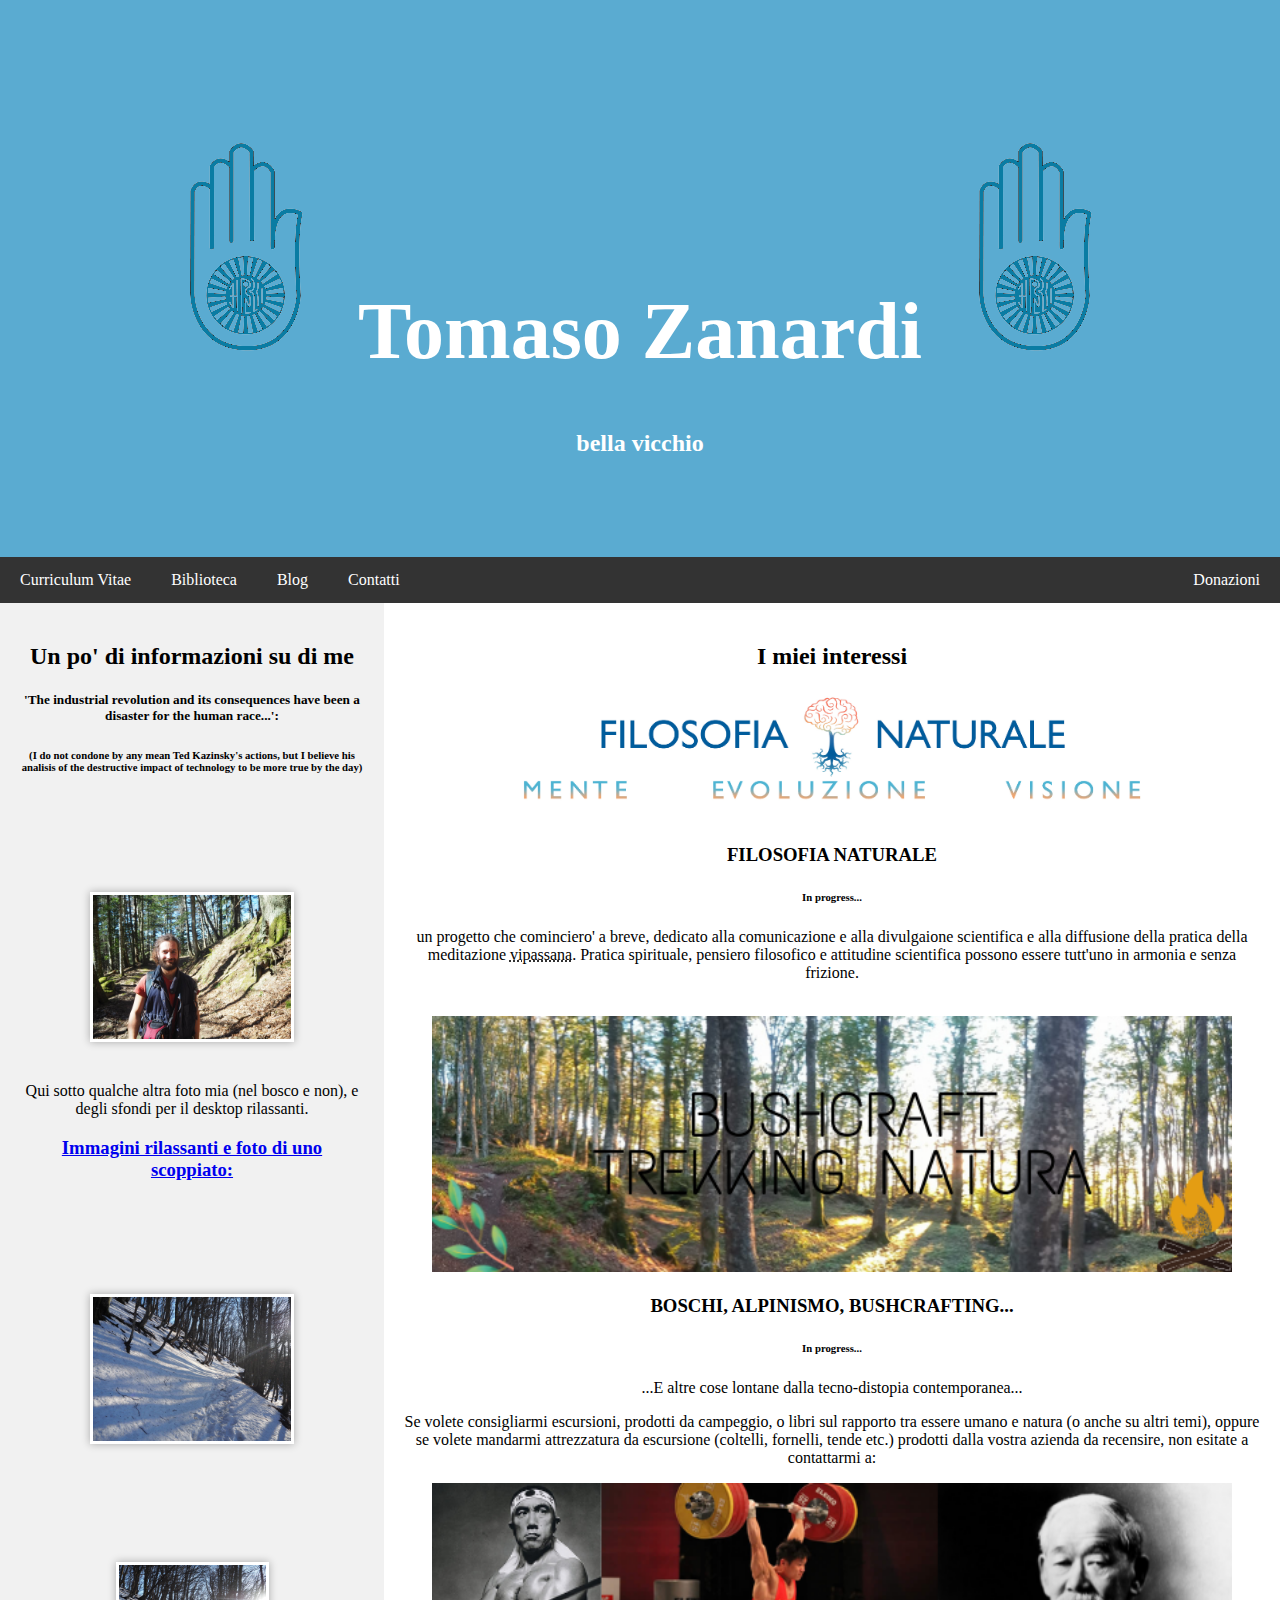
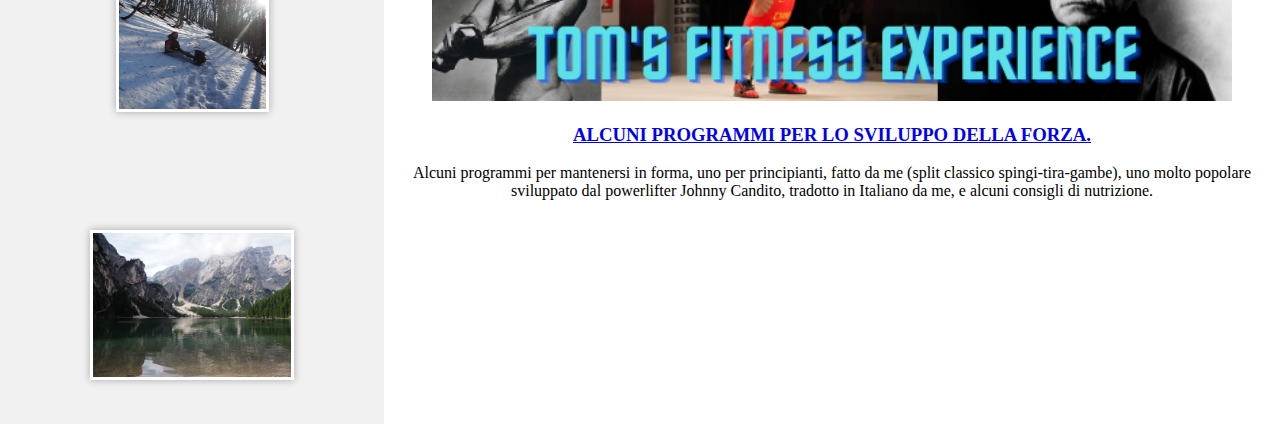
<file: tomcom/index.html>
<!DOCTYPE html>
<html lang="en">
<head>
 <link rel='stylesheet' type='text/css' href='CSS/index_style.CSS'>
<title>Tomaso Zanardi</title>
<link rel="icon" type="image/x-icon" href="favic.png">
<meta charset="UTF-8">
<meta name="viewport" content="width=device-width, initial-scale=1">
</head>
<body>

<div class="header">
  <h1><img src="immagini/Ahimsa.png" alt="Ahimsa"/>Tomaso Zanardi<img src="immagini/Ahimsa.png" alt="Ahimsa"/></h1>
  <h2>bella vicchio</h2>
</div>
<div class="navbar">
  <a href="CV/CV.html">Curriculum Vitae</a>
  <a href="Biblioteca/login.html">Biblioteca</a>
  <a href="Blog/Blog.html">Blog</a>
  <a href="contatti/FORMA.php">Contatti</a>
  <a href="Donazioni/Donazioni.html" class="right">Donazioni</a>
</div>

<div class="row">
  <div class="side">
    <h2>Un po' di informazioni su di me</h2>
    <h5>'The industrial revolution and its consequences have been a disaster for the human race...':</h5>
    <h6>(I do not condone by any mean Ted Kazinsky's actions, but I believe his analisis of the destructive impact of technology to be more true by the day)</h6>
    <a class="lightbox" href="#d">
    <img src="immagini/OI000043.JPG" width="204" height="153" alt="io nel bosco"/>
    </a>
    <div class="lightbox-target" id="d">
     <img src="immagini/OI000043.JPG"/>
     <a class="lightbox-close" href=""></a>
    </div>
    <p>Qui sotto qualche altra foto mia (nel bosco e non), e degli sfondi per il desktop rilassanti.</p>
    <h3><a href="galleria_personale/galleria.html">Immagini rilassanti e foto di uno scoppiato:</a></h3>
    <p></p>
      <a class="lightbox" href="#a">
       <img src="immagini/OI000044.JPG" width="204" height="153" alt="foresta della lama, primi di aprile 2019" />
      </a>
      <div class="lightbox-target" id="a">
       <img src="immagini/OI000044.JPG"/>
       <a class="lightbox-close" href=""></a>
      </div>
      <a class="lightbox" href="#c">
       <img src="immagini/OI000051.JPG" width="153" height="204" alt="io nella lama" />
      </a>
       <div class="lightbox-target" id="c">
       <img src="immagini/OI000051.JPG"/>
       <a class="lightbox-close" href=""></a>
      </div>
      <a class="lightbox" href="#e">
       <img src="immagini/OI000056.JPG" width="204" height="153" alt="lago di Brayes, agosto 2020" />
      </a>
       <div class="lightbox-target" id="e">
       <img src="immagini/OI000056.JPG"/>
       <a class="lightbox-close" href=""></a>
      </div>
  </div>
  <div class="main">
    <h2>I miei interessi</h2>
    <a class="responsive">
    <img src="immagini/LOGO_banner_ita_orig.jpg" width="800" height="130" class="responsive" alt="logo filosofia naturale" />
    </a>
    <h3>FILOSOFIA NATURALE</h3>
    <h6>In progress...</h6>
    <p>un progetto che cominciero' a breve, dedicato alla comunicazione e alla divulgaione scientifica e alla diffusione della pratica della meditazione <abbr title="dal Pali 'Vipassana' ('Visione profonda'/'vedere le cose realmente')">vipassana</abbr>. Pratica spirituale, pensiero filosofico e attitudine scientifica possono essere tutt'uno in armonia e senza frizione.</p>
    <br>
    <a class="responsive">
    <img src="immagini/BANNER_BUSHCRAFT.png" width="800" height="130" class="responsive" alt="logo BUSHCRAFT" />
    </a>
    <h3>BOSCHI, ALPINISMO, BUSHCRAFTING...</H3>
      <h6>In progress...</h6>
    <p>...E altre cose lontane dalla tecno-distopia contemporanea...</p>
    <p>Se volete consigliarmi escursioni, prodotti da campeggio, o libri sul rapporto tra essere umano e natura (o anche su altri temi), oppure se volete mandarmi attrezzatura da escursione (coltelli, fornelli, tende etc.) prodotti dalla vostra azienda da recensire, non esitate a contattarmi a:</p>
    <a class="responsive">
    <img src="immagini/BANNER_TOM_FITNESS.png" width="800" height="130" class="responsive" alt="logo fitness" />
    </a>
    <h3><a href="tomstrong/strongindex.html">ALCUNI PROGRAMMI PER LO SVILUPPO DELLA FORZA.</a></H3>
    <p>Alcuni programmi per mantenersi in forma, uno per principianti, fatto da me (split classico spingi-tira-gambe), uno molto popolare sviluppato dal powerlifter Johnny Candito, tradotto in Italiano da me, e alcuni consigli di nutrizione.</p>

 </div>
</div>

</body>
</html>
</file>
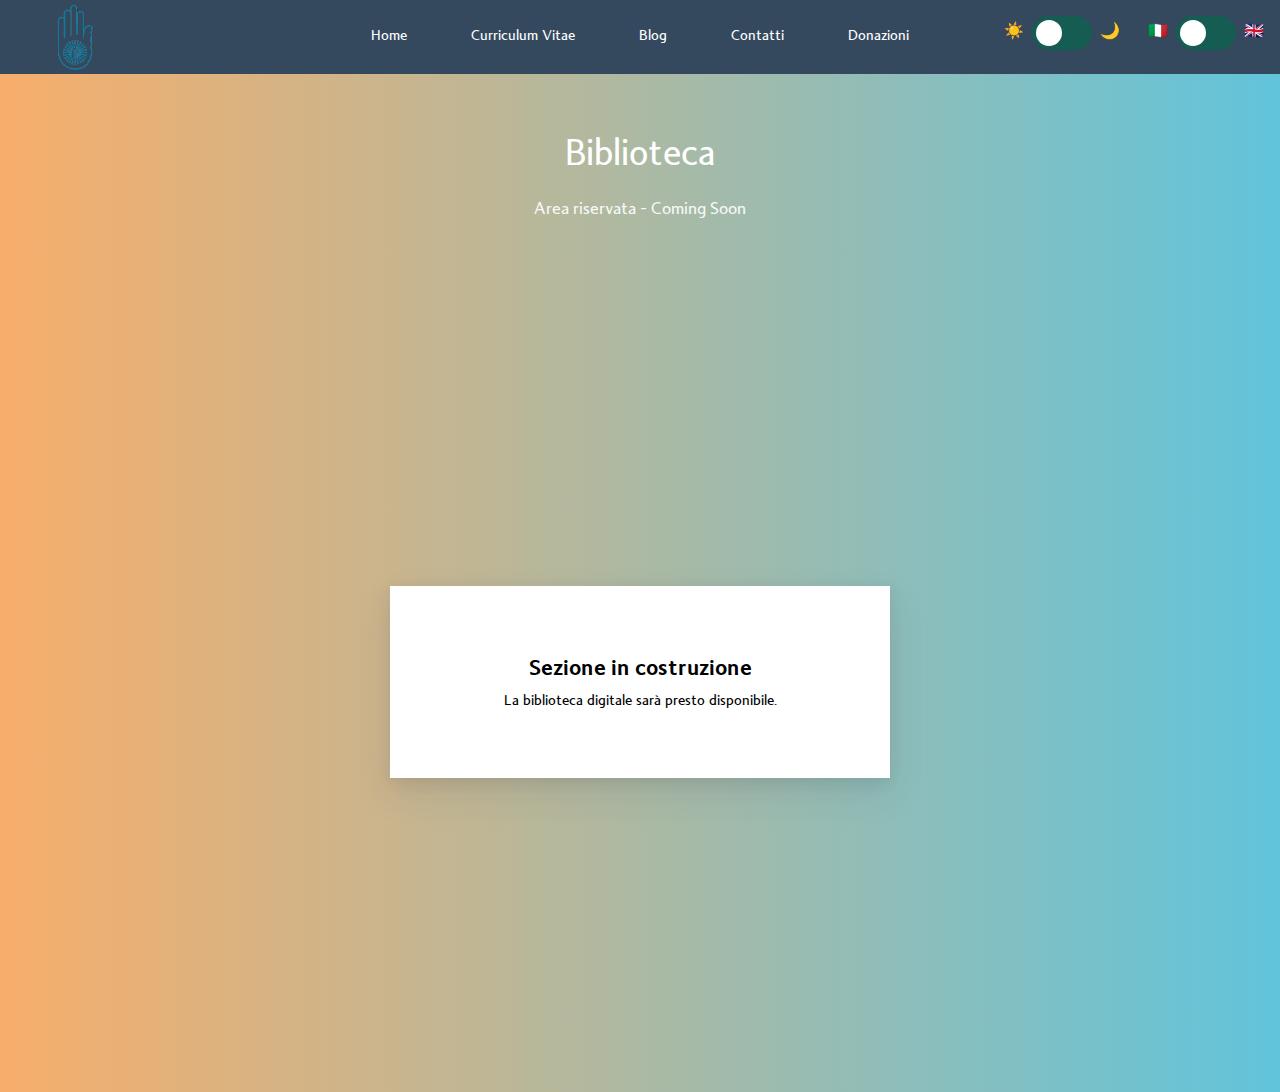
<file: tomcom/Biblioteca/login.html>
<!DOCTYPE html>
<html lang="en">
<head>
    <meta charset="UTF-8">
    <meta name="viewport" content="width=device-width, initial-scale=1.0">
    <title>Biblioteca</title>
    <link rel="icon" type="image/x-icon" href="../favic.png">
    <link rel="stylesheet" href="../CSS/global.css">
    <link rel="stylesheet" href="../CSS/2.css">
    <style>
        body {
            display: block !important;
            height: auto !important;
            min-height: 100vh;
            margin: 0 !important;
            padding: 0 !important;
        }
        .form-wrapper {
            display: flex;
            justify-content: center;
            align-items: center;
            min-height: calc(100vh - 80px);
            background: linear-gradient(to right, #f7ae6b, #61c4db);
            padding: 2rem 0;
        }
        .biblioteca-header {
            background: linear-gradient(to right, #f7ae6b, #61c4db);
            color: white;
            padding: 3rem 2rem;
            text-align: center;
            box-shadow: 0 2px 4px rgba(0,0,0,0.1);
        }
        .biblioteca-header h1 {
            margin: 0 0 0.5rem 0;
            font-size: 2.5rem;
            font-weight: 300;
        }
        .biblioteca-header p {
            margin: 0;
            font-size: 1.2rem;
            opacity: 0.9;
        }
    </style>
</head>
<body>
    <div class="night-mode-toggle">
        <span>☀️</span>
        <label class="switch">
            <input type="checkbox" id="nightModeToggle">
            <span class="slider round"></span>
        </label>
        <span>🌙</span>
    </div>

    <div class="lang-switch">
        <span>🇮🇹</span>
        <label class="switch">
            <input type="checkbox" onchange="window.location.href = this.checked ? '../en/Biblioteca/login.html' : '../Biblioteca/login.html'">
            <span class="slider round"></span>
        </label>
        <span>🇬🇧</span>
    </div>

    <nav class="navbar">
        <div class="navbar-container">
            <img src="../immagini/Ahimsa.png" alt="Navbar Logo" class="navbar-logo">
            <div class="navbar-links">
                <a href="../index.php">Home</a>
                <a href="../CV/about_page.php">Curriculum Vitae</a>
                <a href="../Blog/blog2.php">Blog</a>
                <a href="../contatti/FORMA.php">Contatti</a>
                <a href="../Donazioni/Donazioni.php">Donazioni</a>
            </div>
        </div>
    </nav>

    <header class="biblioteca-header">
        <h1>Biblioteca</h1>
        <p>Area riservata - Coming Soon</p>
    </header>
    
    <div class="form-wrapper">
        <div class="container">
            <div style="text-align: center; padding: 2rem;">
                <h2>Sezione in costruzione</h2>
                <p>La biblioteca digitale sarà presto disponibile.</p>
            </div>
        </div>
    </div>

    <script src="validation.js"></script>
    <script src="../night-mode.js"></script>
</body>
</html>
</file>
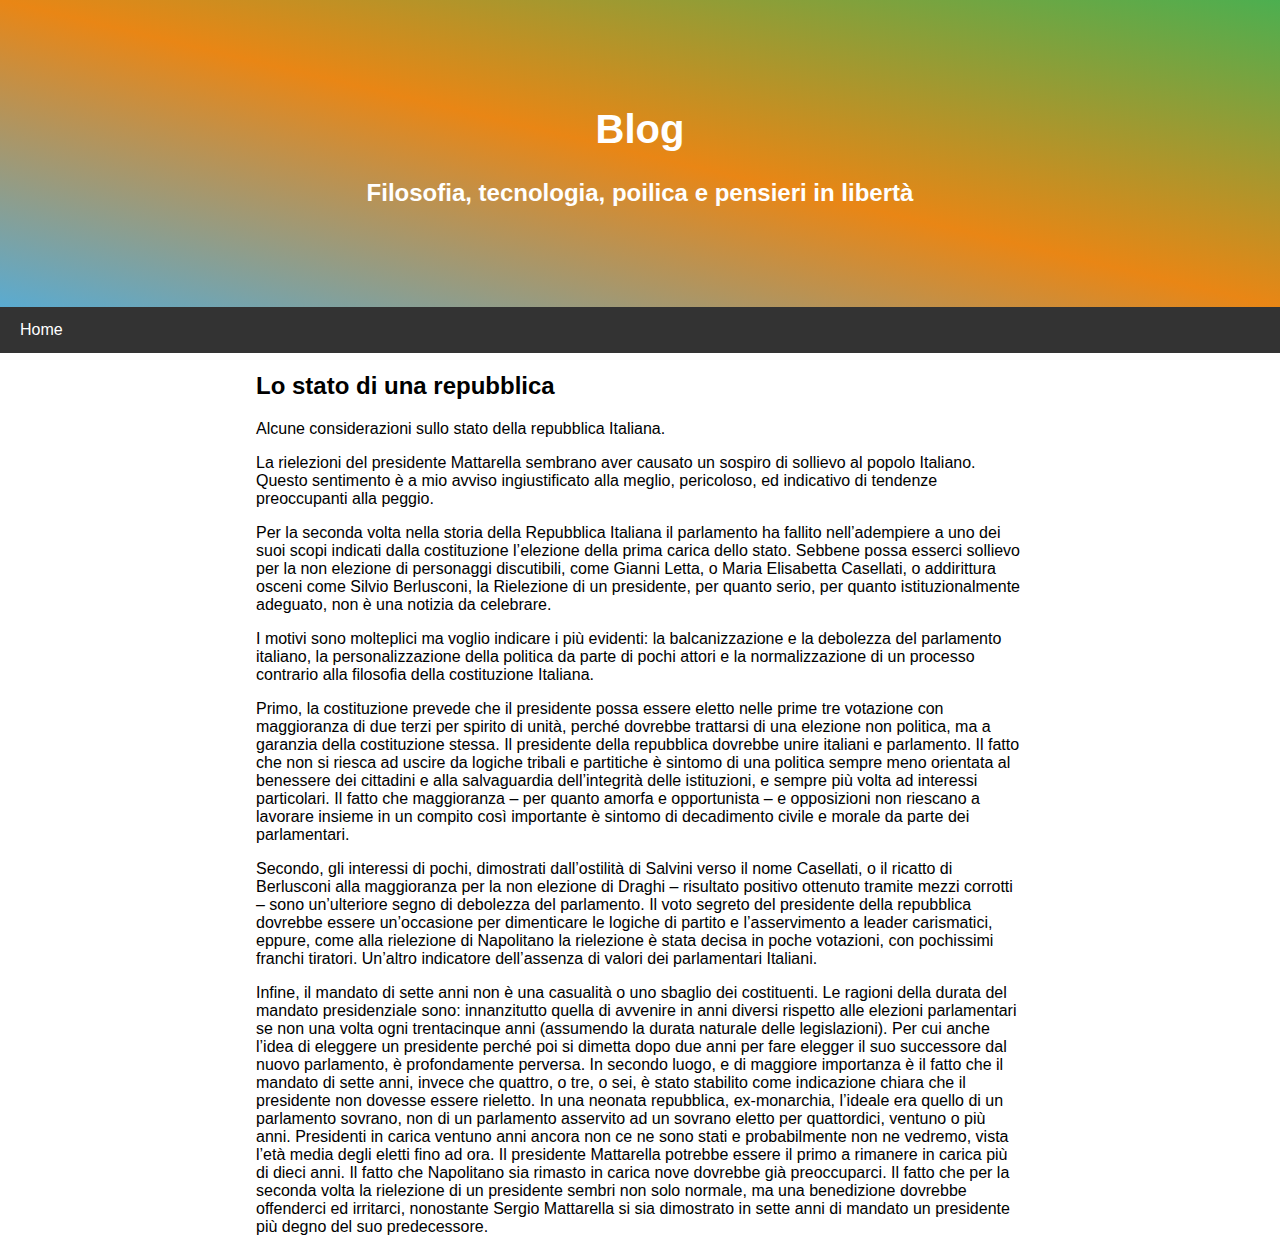
<file: tomcom/Blog/Blog.html>
<!DOCTYPE html>
 <html>
     <head>
        <title>Blog</title>
        <link rel="icon" type="image/x-icon" href="../immagini/favic.png">
        <link rel='stylesheet' type='text/css' href='../CSS/blog_style.css'>
        <meta charset="utf-8"/>
        <meta name="viewport" content="width=device-width, initial-scale=1">
	 </head>

     <body>
        <div class="header">
            <h1>Blog</h1>
            <h2>Filosofia, tecnologia, poilica e pensieri in libertà</h2>
        </div>
    <div class="navbar">
      <a href="../index.html">Home</a>
    </div>
        <div class="main">
        <h2>Lo stato di una repubblica </h2>
            <p>Alcune considerazioni sullo stato della repubblica Italiana.</p>
	<p>La rielezioni del presidente Mattarella sembrano aver causato un sospiro di sollievo al popolo Italiano. Questo sentimento è a mio avviso ingiustificato alla meglio, pericoloso, ed indicativo di tendenze preoccupanti alla peggio.
	<p>Per la seconda volta nella storia della Repubblica Italiana il parlamento ha fallito nell’adempiere a uno dei suoi scopi indicati dalla costituzione l’elezione della prima carica dello stato. Sebbene possa esserci sollievo per la non elezione di personaggi discutibili, come Gianni Letta, o Maria Elisabetta Casellati, o addirittura osceni come Silvio Berlusconi, la Rielezione di un presidente, per quanto serio, per quanto istituzionalmente adeguato, non è una notizia da celebrare.
	<p>I motivi sono molteplici ma voglio indicare i più evidenti: la balcanizzazione e la debolezza del parlamento italiano, la personalizzazione della politica da parte di pochi attori e la normalizzazione di un processo contrario alla filosofia della costituzione Italiana.</p>
	<p>Primo, la costituzione prevede che il presidente possa essere eletto nelle prime tre votazione con maggioranza di due terzi per spirito di unità, perché dovrebbe trattarsi di una elezione non politica, ma a garanzia della costituzione stessa. Il presidente della repubblica dovrebbe unire italiani e parlamento. Il fatto che non si riesca ad uscire da logiche tribali e partitiche è sintomo di una politica sempre meno orientata al benessere dei cittadini e alla salvaguardia dell’integrità delle istituzioni, e sempre più volta ad interessi particolari. Il fatto che maggioranza – per quanto amorfa e opportunista – e opposizioni non riescano a lavorare insieme in un compito così importante è sintomo di decadimento civile e morale da parte dei parlamentari.</p>
	<p>Secondo, gli interessi di pochi, dimostrati dall’ostilità di Salvini verso il nome Casellati, o il ricatto di Berlusconi alla maggioranza per la non elezione di Draghi – risultato positivo ottenuto tramite mezzi corrotti – sono un’ulteriore segno di debolezza del parlamento. Il voto segreto del presidente della repubblica dovrebbe essere un’occasione per dimenticare le logiche di partito e l’asservimento a leader carismatici, eppure, come alla rielezione di Napolitano la rielezione è stata decisa in poche votazioni, con pochissimi franchi tiratori. Un’altro indicatore dell’assenza di valori dei parlamentari Italiani.</p>
	<p>Infine, il mandato di sette anni non è una casualità o uno sbaglio dei costituenti. Le ragioni della durata del mandato presidenziale sono: innanzitutto quella di avvenire in anni diversi rispetto alle elezioni parlamentari se non una volta ogni trentacinque anni (assumendo la durata naturale delle legislazioni). Per cui anche l’idea di eleggere un presidente perché poi si dimetta dopo due anni per fare elegger il suo successore dal nuovo parlamento, è profondamente perversa. In secondo luogo, e di maggiore importanza è il fatto che il mandato di sette anni, invece che quattro, o tre, o sei, è stato stabilito come indicazione chiara che il presidente non dovesse essere rieletto. In una neonata repubblica, ex-monarchia, l’ideale era quello di un parlamento sovrano, non di un parlamento asservito ad un sovrano eletto per quattordici, ventuno o più anni. Presidenti in carica ventuno anni ancora non ce ne sono stati e probabilmente non ne vedremo, vista l’età media degli eletti fino ad ora. Il presidente Mattarella potrebbe essere il primo a rimanere in carica più di dieci anni. Il fatto che Napolitano sia rimasto in carica nove dovrebbe già preoccuparci. Il fatto che per la seconda volta la rielezione di un presidente sembri non solo normale, ma una benedizione dovrebbe offenderci ed irritarci, nonostante Sergio Mattarella si sia dimostrato in sette anni di mandato un presidente più degno del suo predecessore.</p>
</file>
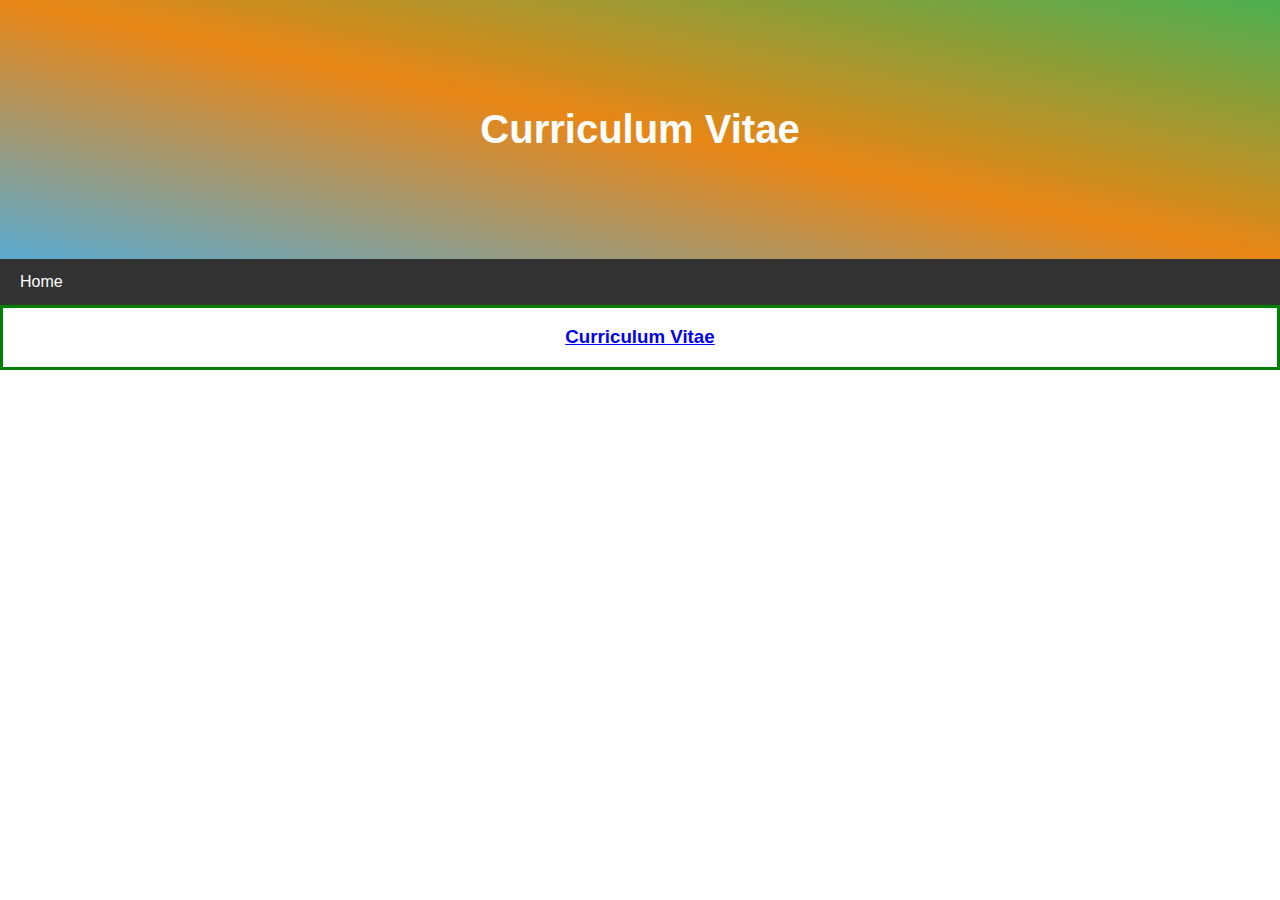
<file: tomcom/CV/CV.html>
<!DOCTYPE html>
 <html>
 <style>
.center {
  text-align: center;
  border: 3px solid green;
}
</style>
     <head>
        <title>Curriculum</title>
        <link rel="icon" type="image/x-icon" href="../immagini/favic.png">
        <link rel="shortcut icon" href="favicon.ico" type="image/x-icon" />
        <link rel='stylesheet' type='text/css' href='../CSS/general_style.css'>
        <meta charset="utf-8"/>
        <meta name="viewport" content="width=device-width, initial-scale=1">
	 </head>

     <body>
        <div class="header">
            <h1>Curriculum Vitae</h1>
        </div>
        <div class="navbar">
          <a href="../index.html">Home</a>
        </div>
            <div class="center">
        <li><h3><a href="CV.pdf">Curriculum Vitae</a></h3>
        </div>
</file>
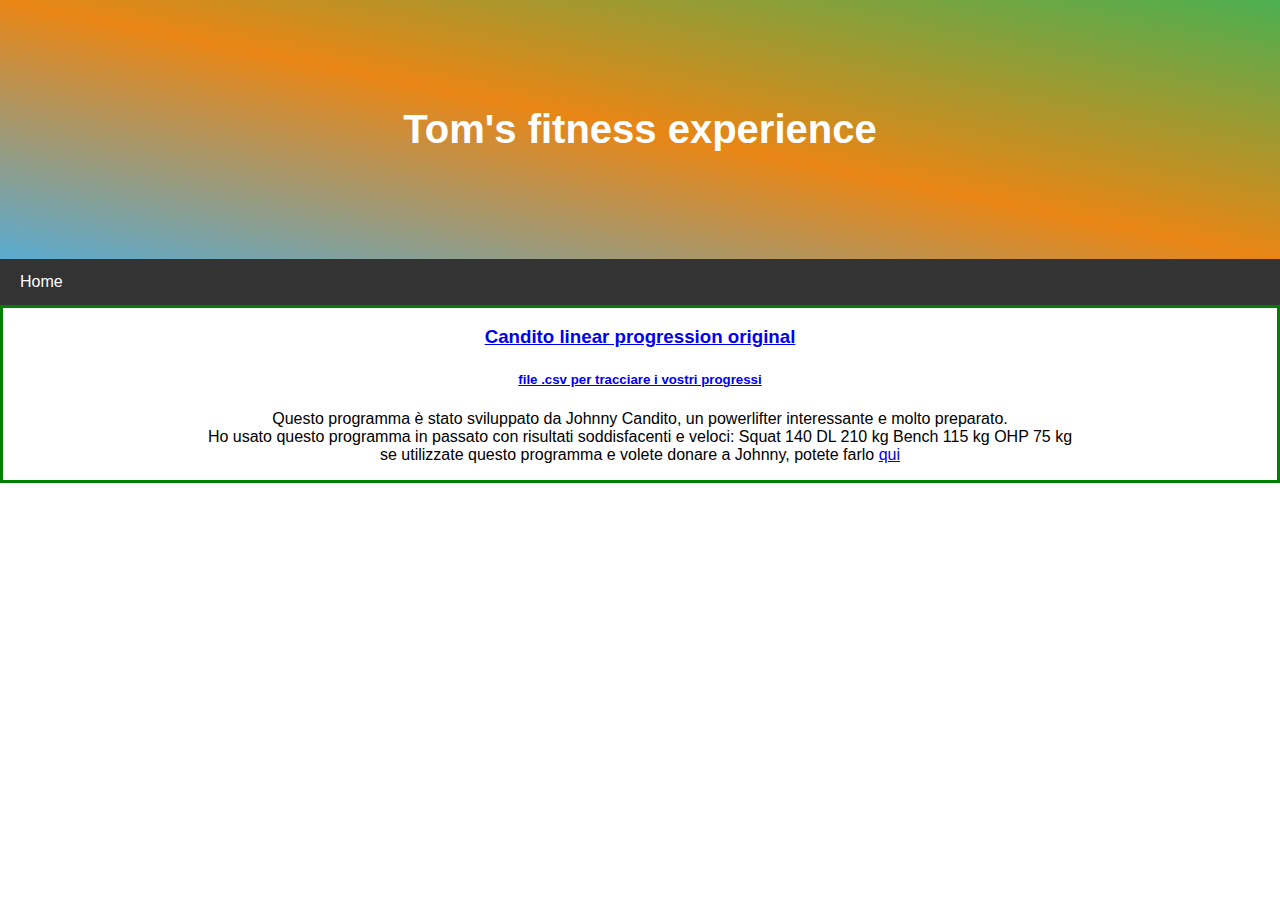
<file: tomcom/tomstrong/strongindex.html>
<!DOCTYPE html>

<style> 
.center {
  text-align: center;
  border: 3px solid green;
}
  
</style>

 <html>
     <head>
        <title>Tom's fitness experience</title>
        <link rel="icon" type="image/x-icon" href="../immagini/favic.png">
        <link rel='stylesheet' type='text/css' href='../CSS/general_style.css'>
        <meta charset="utf-8"/>
        <meta name="viewport" content="width=device-width, initial-scale=1">
	 </head>

     <body>
        <div class="header">
            <h1>Tom's fitness experience</h1>
        </div>
        <div class="navbar">
          <a href="../index.html">Home</a>
        </div>
        <div class="center">
        <li><h3><a href="programmi/Candito Linear Program.pdf">Candito linear progression original</a></h3>
          <li><h5><a href="programmi/Candito Linear Program.ods">file .csv per tracciare i vostri progressi</a></h5>
      <p> Questo programma è stato sviluppato da Johnny Candito, un powerlifter interessante e molto preparato. <br>Ho usato questo programma in passato con risultati soddisfacenti e veloci: Squat 140 DL 210 kg Bench 115 kg OHP 75 kg<br> se utilizzate questo programma e volete donare a Johnny, potete farlo <a href= "http://www.canditotraininghq.com/free-programs/">qui</a></p>
    </div>
</file>
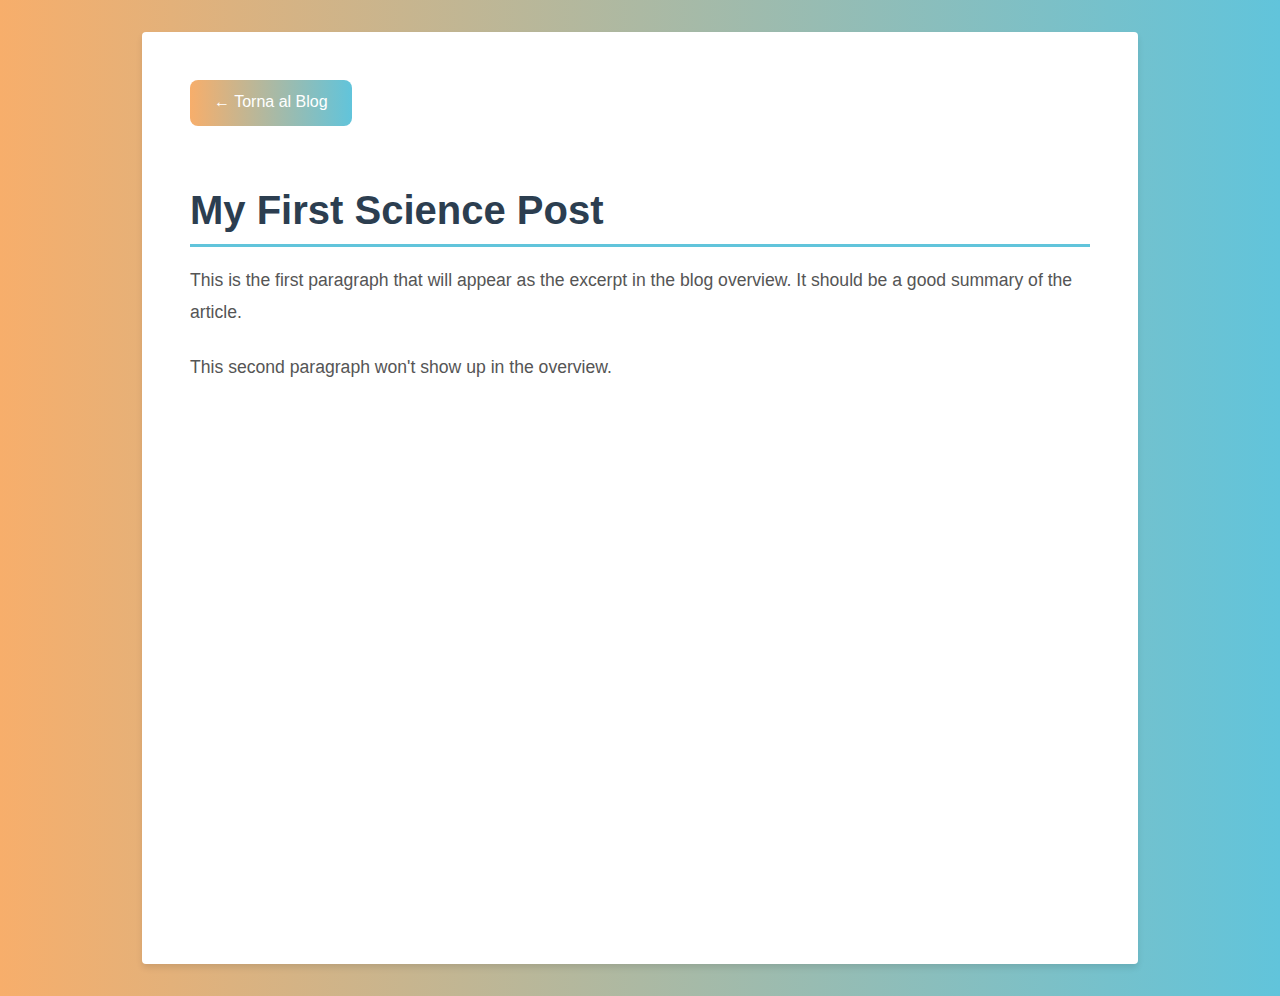
<file: tomcom/Blog/POSTS/sample-post - Copy (2).html>
<!DOCTYPE html>
<html>
<head>
    <title>My First Science Post</title>
    <link rel="stylesheet" href="../../CSS/blog-post.css">
</head>
<body>
    <div class="article-container">
        <a href="../blog2.php" class="back-button">← Torna al Blog</a>
        <h1>My First Science Post</h1>
        <p>This is the first paragraph that will appear as the excerpt in the blog overview. It should be a good summary of the article.</p>
        <p>This second paragraph won't show up in the overview.</p>
    </div>
</body>
</html>
</file>
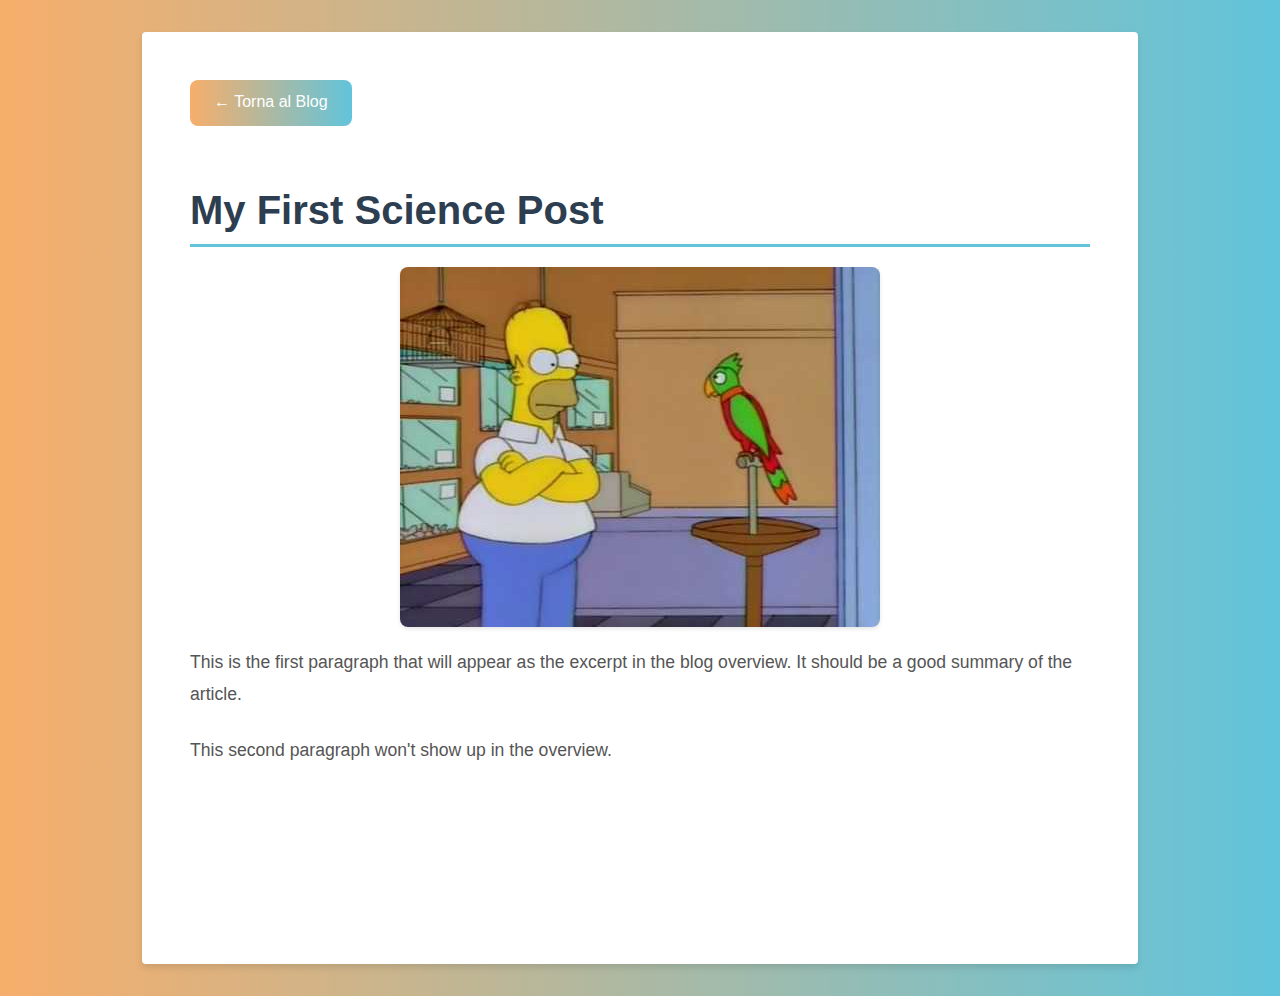
<file: tomcom/Blog/POSTS/sample-post - Copy (4).html>
<!DOCTYPE html>
<!-- PINNED -->
<html>
<head>
    <title>My First Science Post</title>
    <link rel="stylesheet" href="../../CSS/blog-post.css">
</head>
<body>
    <div class="article-container">
        <a href="../blog2.php" class="back-button">← Torna al Blog</a>
        <h1>My First Science Post</h1>
        <img src="assets/homer_parrot.jpg" alt="Homer Simpson Parrot" style="display: block; margin: 20px auto; max-width:100%; height:auto;">
        <p>This is the first paragraph that will appear as the excerpt in the blog overview. It should be a good summary of the article.</p>
        <p>This second paragraph won't show up in the overview.</p>
    </div>
</body>
</html>
</file>
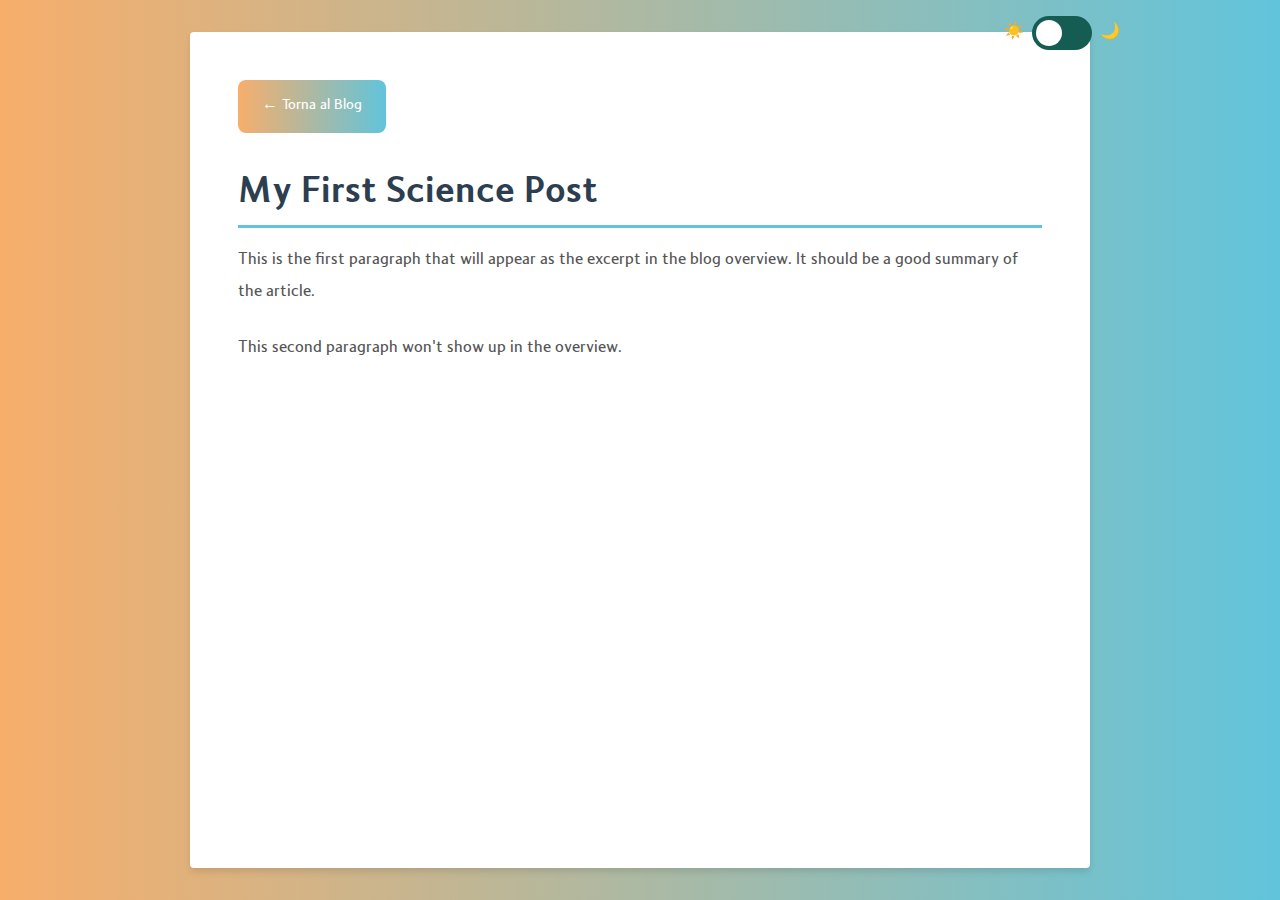
<file: tomcom/Blog/POSTS/sample-post.html>
<!DOCTYPE html>
<html>
<head>
    <title>My First Science Post</title>
    <link rel="stylesheet" href="../../CSS/global.css">
    <link rel="stylesheet" href="../../CSS/blog-post.css">
</head>
<body>
    <div class="night-mode-toggle">
        <span>☀️</span>
        <label class="switch">
            <input type="checkbox" id="nightModeToggle">
            <span class="slider round"></span>
        </label>
        <span>🌙</span>
    </div>

    <div class="article-container">
        <a href="../blog2.php" class="back-button">← Torna al Blog</a>
        <h1>My First Science Post</h1>
        <p>This is the first paragraph that will appear as the excerpt in the blog overview. It should be a good summary of the article.</p>
        <p>This second paragraph won't show up in the overview.</p>
    </div>
    <script src="../../night-mode.js"></script>
</body>
</html>
</file>
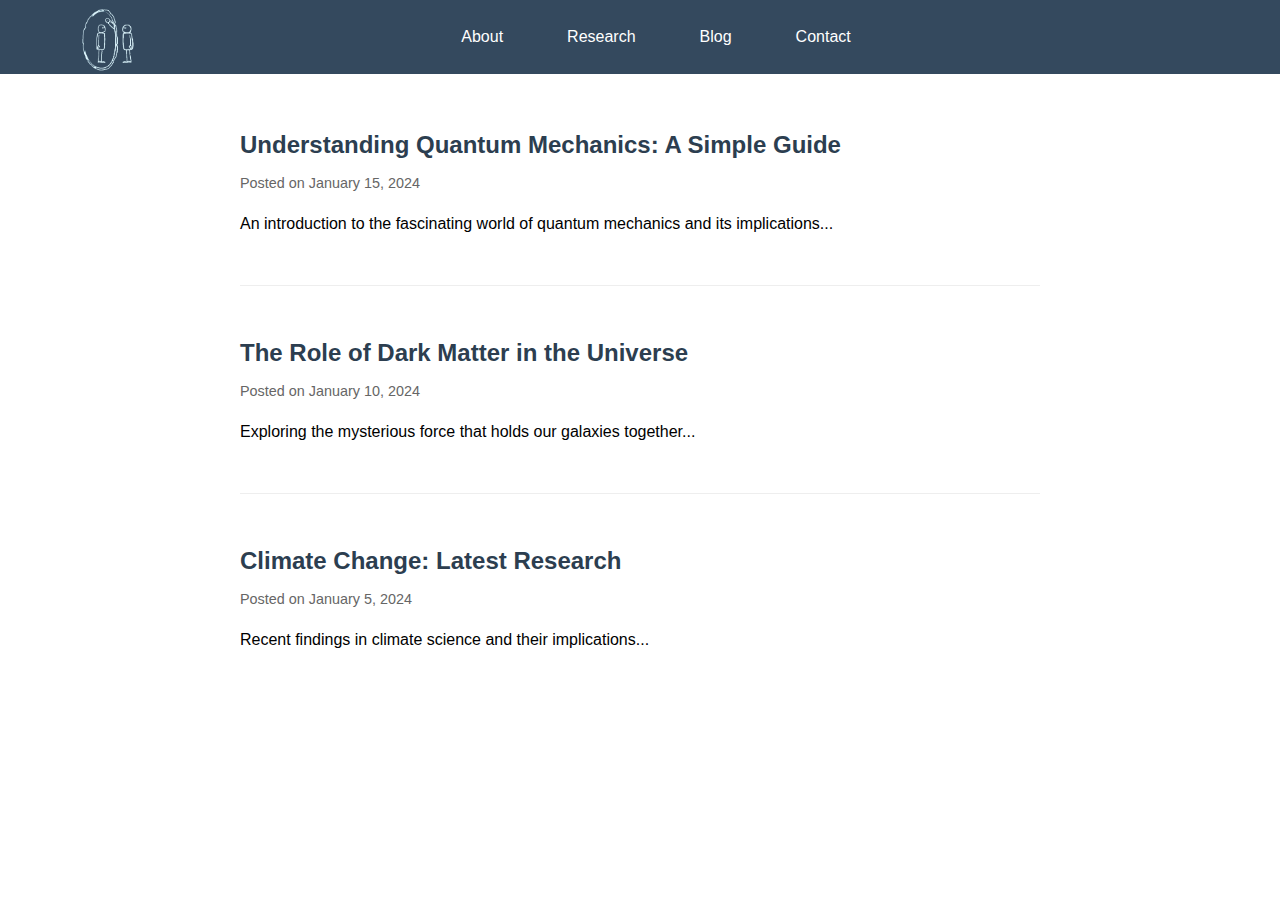
<file: tomcom/regiz/borries_finalino/Blog/blog.html>
<!DOCTYPE html>
<html lang="en">
<head>
    <meta charset="UTF-8">
    <meta name="viewport" content="width=device-width, initial-scale=1.0">
    <title>Science Blog</title>
    <link rel="stylesheet" href="blog-styles.css">
</head>
<body>
    <!--header class="blog-header">
        <h1>Science Blog</h1>
    </header-->
    <nav class="navbar">
        <div class="navbar-container">
            <img src="../assets/transparent_logo.png" alt="Navbar Logo" class="navbar-logo">
            <div class="navbar-links">
                <a href="#about">About</a>
                <a href="#research">Research</a>
                <a href="Blog/blog.php">Blog</a>
                <a href="contatti/FORMA.php">Contact</a>
            </div>
        </div>
    </nav>

    <main class="blog-content">
        <article class="blog-preview">
            <h2><a href="POSTS/first-post.html">Understanding Quantum Mechanics: A Simple Guide</a></h2>
            <div class="post-meta">Posted on January 15, 2024</div>
            <p>An introduction to the fascinating world of quantum mechanics and its implications...</p>
        </article>

        <article class="blog-preview">
            <h2><a href="POSTS/second-post.html">The Role of Dark Matter in the Universe</a></h2>
            <div class="post-meta">Posted on January 10, 2024</div>
            <p>Exploring the mysterious force that holds our galaxies together...</p>
        </article>

        <article class="blog-preview">
            <h2><a href="POSTS/third-post.html">Climate Change: Latest Research</a></h2>
            <div class="post-meta">Posted on January 5, 2024</div>
            <p>Recent findings in climate science and their implications...</p>
        </article>
    </main>
</body>
</html>
</file>
<file: tomcom/CSS/index_style.CSS>
* {
  box-sizing: border-box;
}

body {
  font-family: Palatino linotype;
  margin: 0;
}

/* Style the header */
.header {
  padding: 80px;
  text-align: center;
  background: linear-gradient(to top right, #5aabd1 0%,  #5aabd1 100%);
  color: white;
}

/* Increase the font size of the h1 element */
.header h1 {
  font-size: 80px;
}

/* Style the top navigation bar */
.navbar {
  overflow: hidden;
  background-color: #333;
}

/* Style the navigation bar links */
.navbar a {
  float: left;
  display: block;
  color: white;
  text-align: center;
  padding: 14px 20px;
  text-decoration: none;
}

/* Right-aligned link */
.navbar a.right {
  float: right;
}

/* Change color on hover */
.navbar a:hover {
  background-color: #ddd;
  color: black;
}

/* Column container */
.row {  
  display: flex;
  flex-wrap: wrap;
}

/* Create two unequal columns that sits next to each other */
/* Sidebar/left column */
.side {
  flex: 30%;
  background-color: #f1f1f1;
  padding: 20px;
}

/* Main column */
.main {   
  flex: 70%;
  background-color: white;
  padding: 20px;
}



/*Eliminates padding, centers the thumbnail */

body, html {
padding: 0;
margin: 0;
text-align: center;
}

/* Styles the thumbnail */

a.lightbox img {
height: 150px;
border: 3px solid white;
box-shadow: 0px 0px 8px rgba(0,0,0,.3);
margin: 94px 20px 20px 20px;
}

/* Styles the lightbox, removes it from sight and adds the fade-in transition */

.lightbox-target {
position: fixed;
top: -100%;
width: 100%;
background: rgba(0,0,0,.7);
width: 100%;
opacity: 0;
-webkit-transition: opacity .5s ease-in-out;
-moz-transition: opacity .5s ease-in-out;
-o-transition: opacity .5s ease-in-out;
transition: opacity .5s ease-in-out;
overflow: hidden;
 
}

/* Styles the lightbox image, centers it vertically and horizontally, adds the zoom-in transition and makes it responsive using a combination of margin and absolute positioning */

.lightbox-target img {
margin: auto;
position: absolute;
top: 0;
left:0;
right:0;
bottom: 0;
max-height: 0%;
max-width: 0%;
border: 3px solid white;
box-shadow: 0px 0px 8px rgba(0,0,0,.3);
box-sizing: border-box;
-webkit-transition: .5s ease-in-out;
-moz-transition: .5s ease-in-out;
-o-transition: .5s ease-in-out;
transition: .5s ease-in-out;
  
}

/* Styles the close link, adds the slide down transition */

a.lightbox-close {
display: block;
width:50px;
height:50px;
box-sizing: border-box;
background: white;
color: black;
text-decoration: none;
position: absolute;
top: -80px;
right: 0;
-webkit-transition: .5s ease-in-out;
-moz-transition: .5s ease-in-out;
-o-transition: .5s ease-in-out;
transition: .5s ease-in-out;
}

/* Provides part of the "X" to eliminate an image from the close link */

a.lightbox-close:before {
content: "";
display: block;
height: 30px;
width: 1px;
background: black;
position: absolute;
left: 26px;
top:10px;
-webkit-transform:rotate(45deg);
-moz-transform:rotate(45deg);
-o-transform:rotate(45deg);
transform:rotate(45deg);
}

/* Provides part of the "X" to eliminate an image from the close link */

a.lightbox-close:after {
content: "";
display: block;
height: 30px;
width: 1px;
background: black;
position: absolute;
left: 26px;
top:10px;
-webkit-transform:rotate(-45deg);
-moz-transform:rotate(-45deg);
-o-transform:rotate(-45deg);
transform:rotate(-45deg);
}

/* Uses the :target pseudo-class to perform the animations upon clicking the .lightbox-target anchor */

.lightbox-target:target {
opacity: 1;
top: 0;
bottom: 0;
  overflow:scroll;
}

.lightbox-target:target img {
max-height: 100%;
max-width: 100%;
}

.lightbox-target:target a.lightbox-close {
top: 0;
}


.responsive {
  width: 100%;
  max-width: 800px;
  height: auto;
}

@media screen and (max-width: 768px) {
  .row {
    flex-direction: column;
  }
  
  .side, .main {
    width: 100%;
    padding: 10px;
  }

  .navbar a {
    float: none;
    width: 100%;
    text-align: center;
  }

  img {
    max-width: 100%;
    height: auto;
  }

  .header h1 {
    font-size: 24px;
  }
}
</file>
<file: tomcom/CSS/global.css>
/* Global Styles - Shared across all pages */

/* Internet Font */
@font-face {
    font-family: 'Internet';
    src: url('../fonts/LT Internet 400.ttf') format('truetype');
    font-weight: 400;
    font-style: normal;
}

@font-face {
    font-family: 'Internet';
    src: url('../fonts/LT Internet Bold 700.ttf') format('truetype');
    font-weight: 700;
    font-style: normal;
}

* {
    box-sizing: border-box;
    margin: 0;
    padding: 0;
}

body {
    min-height: 100vh;
    display: flex;
    flex-direction: column;
    font-family: 'Internet', 'Segoe UI', Tahoma, Geneva, Verdana, sans-serif;
    line-height: 1.6;
}

/* Language Switch Styles */
.lang-switch {
    position: fixed;
    top: 1rem;
    right: 1rem;
    z-index: 1000;
    display: flex;
    align-items: center;
    gap: 0.5rem;
}

/* Night Mode Toggle Styles */
.night-mode-toggle {
    position: fixed;
    top: 1rem;
    right: 10rem;
    z-index: 1000;
    display: flex;
    align-items: center;
    gap: 0.5rem;
}

/* Hamburger Menu Button (hidden by default) */
.menu-toggle {
    display: none;
    background: none;
    border: none;
    cursor: pointer;
    padding: 0.5rem;
    z-index: 1001;
}

.menu-toggle span {
    display: block;
    width: 25px;
    height: 3px;
    background-color: white;
    margin: 5px 0;
    transition: 0.3s;
}

.menu-toggle.active span:nth-child(1) {
    transform: rotate(-45deg) translate(-5px, 6px);
}

.menu-toggle.active span:nth-child(2) {
    opacity: 0;
}

.menu-toggle.active span:nth-child(3) {
    transform: rotate(45deg) translate(-5px, -6px);
}

.switch {
    position: relative;
    display: inline-block;
    width: 60px;
    height: 34px;
}

.switch input {
    opacity: 0;
    width: 0;
    height: 0;
}

.slider {
    position: absolute;
    cursor: pointer;
    top: 0;
    left: 0;
    right: 0;
    bottom: 0;
    background-color: #155d52;
    transition: .4s;
}

.slider:before {
    position: absolute;
    content: "";
    height: 26px;
    width: 26px;
    left: 4px;
    bottom: 4px;
    background-color: white;
    transition: .4s;
}

input:checked + .slider {
    background-color: #71118c;
}

input:checked + .slider:before {
    transform: translateX(26px);
}

.slider.round {
    border-radius: 34px;
}

.slider.round:before {
    border-radius: 50%;
}

/* Navigation Styles */
.navbar {
    background-color: #34495e;
    padding: 1rem;
    position: sticky;
    top: 0;
    z-index: 100;
    width: 100%;
}

.navbar-container {
    max-width: 1200px;
    margin: 0 auto;
    display: flex;
    align-items: center;
    position: relative;
}

.navbar-logo {
    height: 70px;
    width: auto;
    position: absolute;
    left: 0rem;
}

.navbar-links {
    width: 100%;
    display: flex;
    justify-content: center;
    gap: 2rem;
}

.navbar a {
    color: white;
    text-decoration: none;
    padding: 0.5rem 1rem;
    border-radius: 4px;
    transition: background-color 0.3s;
}

.navbar a:hover {
    background-color: #2c3e50;
}

/* Page Banner/Header Styles */
.page-header,
.blog-header,
.about-header,
.donation-header {
    background: linear-gradient(to right, #f7ae6b, #61c4db);
    color: white;
    padding: 3rem 2rem;
    text-align: center;
    box-shadow: 0 2px 4px rgba(0,0,0,0.1);
}

.page-header h1,
.blog-header h1,
.about-header h1,
.donation-header h1 {
    margin: 0 0 0.5rem 0;
    font-size: 2.5rem;
    font-weight: 300;
}

.page-header p,
.about-header p,
.donation-header p {
    margin: 0;
    font-size: 1.2rem;
    opacity: 0.9;
}

/* Footer Styles */
.footer {
    background-color: #2c3e50;
    color: white;
    padding: 2rem 0;
    width: 100%;
    margin-top: auto;
}

.social-links {
    display: flex;
    justify-content: center;
    gap: 3rem;
    max-width: 1200px;
    margin: 0 auto;
    padding: 0 1rem;
}

.social-link {
    display: flex;
    align-items: center;
    gap: 0.8rem;
    color: white;
    text-decoration: none;
    transition: color 0.3s;
    font-size: 1rem;
}

.social-link:hover {
    color: #3498db;
    transform: scale(1.2);
    transition: all 0.3s ease;
}

.social-text {
    display: none;
}

.social-icon {
    width: 36px;
    height: 36px;
}

/* Responsive Design */
@media (max-width: 768px) {
    .navbar {
        padding: 0.5rem;
    }

    .navbar-container {
        flex-direction: row;
        justify-content: space-between;
        align-items: center;
        position: relative;
    }

    .navbar-logo {
        position: static;
        height: 50px;
    }

    /* Show hamburger menu */
    .menu-toggle {
        display: block;
    }

    /* Hide links by default on mobile */
    .navbar-links {
        position: absolute;
        top: 100%;
        left: 0;
        right: 0;
        background-color: #34495e;
        flex-direction: column;
        gap: 0;
        max-height: 0;
        overflow: hidden;
        transition: max-height 0.3s ease;
        box-shadow: 0 4px 6px rgba(0, 0, 0, 0.1);
    }

    .navbar-links.active {
        max-height: 500px;
    }

    .navbar-links a {
        width: 100%;
        padding: 1rem;
        font-size: 1rem;
        text-align: center;
        border-bottom: 1px solid rgba(255, 255, 255, 0.1);
    }

    .social-links {
        flex-direction: row;
        justify-content: center;
        gap: 2rem;
    }

    .page-header h1,
    .blog-header h1,
    .about-header h1,
    .donation-header h1,
    .gallery-header h1 {
        font-size: 2rem;
        padding: 2rem 1rem;
    }

    .page-header p,
    .blog-header p,
    .gallery-header p {
        font-size: 1rem;
    }

    .footer {
        padding: 2rem 1rem;
    }

    .social-link {
        font-size: 0.9rem;
    }

    .social-icon {
        width: 20px;
        height: 20px;
    }

    /* Toggles - Stack vertically on mobile */
    .night-mode-toggle {
        right: 0.5rem;
        top: 0.5rem;
    }

    .lang-switch {
        right: 0.5rem;
        top: 3.5rem;
    }

    .night-mode-toggle span,
    .lang-switch span {
        font-size: 1rem;
    }

    .switch {
        width: 45px;
        height: 24px;
    }

    .slider:before {
        height: 18px;
        width: 18px;
        left: 3px;
        bottom: 3px;
    }

    input:checked + .slider:before {
        transform: translateX(21px);
    }
}

/* Small mobile */
@media (max-width: 480px) {
    .navbar-links a {
        padding: 0.8rem;
        font-size: 0.95rem;
    }

    .page-header h1,
    .blog-header h1,
    .about-header h1,
    .donation-header h1,
    .gallery-header h1 {
        font-size: 1.6rem;
        padding: 1.5rem 0.5rem;
    }

    .night-mode-toggle {
        right: 0.5rem;
        top: 0.5rem;
    }

    .lang-switch {
        right: 0.5rem;
        top: 3rem;
    }

    .switch {
        width: 40px;
        height: 22px;
    }

    .slider:before {
        height: 16px;
        width: 16px;
    }

    input:checked + .slider:before {
        transform: translateX(18px);
    }

    .night-mode-toggle span,
    .lang-switch span {
        font-size: 0.9rem;
    }
}

/* Night Mode Styles */
body.night-mode {
    background-color: #0a0a0a;
    color: #e0e0e0;
}

/* Navbar - no gradient in night mode */
body.night-mode .navbar {
    background-color: #1a1a1a;
}

body.night-mode .navbar-links a {
    color: #e0e0e0;
}

body.night-mode .navbar-links a:hover {
    color: #f7ae6b;
}

/* Headers and hero sections with dark gradient */
body.night-mode .gallery-header,
body.night-mode .hero-section,
body.night-mode .logone,
body.night-mode .form-wrapper,
body.night-mode .blog-header,
body.night-mode .about-header,
body.night-mode .biblioteca-header,
body.night-mode .cv-header,
body.night-mode .donation-header {
    background: linear-gradient(to right, #8B4513, #0C1445) !important;
}

/* Content containers and cards */
body.night-mode .container,
body.night-mode .blog-preview,
body.night-mode .about-section,
body.night-mode .side,
body.night-mode .main,
body.night-mode .content-row {
    background-color: #1a1a1a;
    color: #e0e0e0;
}

/* About section and preview modals */
body.night-mode .about-preview,
body.night-mode .authors-container,
body.night-mode .about-full .modal-content {
    background-color: #2a2a2a;
    color: #e0e0e0;
}

body.night-mode .about-full {
    background-color: rgba(0, 0, 0, 0.95);
}

body.night-mode .preview-text {
    color: #b0b0b0;
}

body.night-mode .profile-img,
body.night-mode .profile-img-large {
    border-color: #444;
}

/* Form elements */
body.night-mode .form-control,
body.night-mode input[type="text"],
body.night-mode input[type="email"],
body.night-mode input[type="number"],
body.night-mode textarea {
    background-color: #2a2a2a;
    color: #e0e0e0;
    border-color: #444;
}

body.night-mode .form-control::placeholder {
    color: #666;
}

body.night-mode .btn {
    background-color: #2a2a2a;
    color: #e0e0e0;
    border-color: #666;
}

body.night-mode .btn:hover {
    border-color: #f7ae6b;
    color: #f7ae6b;
}

/* Footer */
body.night-mode .footer {
    background-color: #1a1a1a;
    color: #e0e0e0;
}

body.night-mode .social-link {
    color: #e0e0e0;
}

body.night-mode .social-link:hover {
    color: #f7ae6b;
}

/* Gallery */
body.night-mode .gallery-item {
    background-color: #1a1a1a;
}

body.night-mode .lightbox {
    background-color: rgba(0, 0, 0, 0.95);
}

/* Articles and featured sections */
body.night-mode .featured-section,
body.night-mode .articles-section,
body.night-mode article {
    background-color: #1a1a1a;
}

body.night-mode .featured-img {
    border-color: #444;
}

/* Text colors */
body.night-mode h1,
body.night-mode h2,
body.night-mode h3,
body.night-mode h4,
body.night-mode h5,
body.night-mode h6 {
    color: #f0f0f0;
}

body.night-mode p,
body.night-mode a:not(.navbar-links a):not(.social-link) {
    color: #d0d0d0;
}

body.night-mode .row {
    background-color: transparent;
}
</file>
<file: tomcom/CSS/2.css>
:root{
    --font-color:#555;
    --font-hover-color:orange;
}
body{
    display:flex;
    justify-content:center;
    align-items:center;
    height:100vh;
    font-family: 'Internet', 'Segoe UI', Tahoma, Geneva, Verdana, sans-serif;
    background: linear-gradient(to right, #f7ae6b, #61c4db);
}

.container{
    width:500px;
    box-shadow: 0 15px 35px rgba(50,50,93,.1),0 5px 15px rgba(0,0,0,.07);
    padding:2em;
    background-color:#fff;
}
.form-group{
    margin-bottom:1.5em;
    transition:all .3s;
}
.form-label{
    font-size:.75em;
    color:var(--font-color);
    display:block;
    opacity:0;
    transition: all .3s;
    transform:translateX(-50px);
}
.form-control{
    box-shadow:none;
    border-radius:0;
    border-color:#ccc;
    border-style:none none solid none;
    width:100%;
    font-size:1.25em;
    transition:all .6s;
}
.form-control::placeholder{
    color:#aaa;
    font-family: 'Internet', 'Segoe UI', Tahoma, Geneva, Verdana, sans-serif;
}
.form-control:focus{
    box-shadow:none;
    border-color:var(--font-hover-color);
    outline:none;
}
.form-group:focus-within{
    transform:scale(1.1,1.1);
}

.form-control:invalid:focus{
    border-color:red;
}
.form-control:valid:focus{
    border-color:green;
}

.btn{
    background: 0 0 #fff;
    border:1px solid #aaa;
    border-radius:3px;
    color:var(--font-color);
    font-size:1em;
    padding:10 50px;
    text-transform:uppercase;
}
.btn:hover{
    border-color:var(--font-hover-color);
    color:var(--font-hover-color);
}
textarea{
    resize:none;
}



.focused > .form-label{
    opacity:1;
    transform:translateX(0px);

}



/*fondamentalmente, il tasto home

/* Style the top navigation bar */
.navbar {
  overflow: hidden;
  
}

/* Style the navigation bar links */
/* Add or replace these navbar styles in your 2.css file */

/* Proper navbar styling */
.topnav {
    overflow: hidden;
    background-color: #34495e;
    width: 100%;
    position: fixed;
    top: 0;
    left: 0;
    z-index: 1000; /* Ensures the navbar stays on top of other elements */
    box-shadow: 0 2px 5px rgba(0,0,0,0.1);
}

.topnav a {
    float: left; /* Makes links flow horizontally */
    display: block;
    color: #f2f2f2;
    text-align: center;
    padding: 14px 16px;
    text-decoration: none;
    font-size: 17px;
    position: relative; /* Remove absolute positioning */
}

.topnav a:hover {
    background-color: #ddd;
    color: black;
    transition: all 0.3s ease;
}



/* Create space for the fixed navbar */
body {
    padding-top: 50px; /* Adjust this value based on navbar height */
}
  
  .topnav a.active {
    background-color: #30aada;
    color: white;
  }

/* Honeypot field - hide from humans but keep in DOM for bots */
.honeypot {
    position: absolute;
    left: -9999px;
    opacity: 0;
    pointer-events: none;
}
</file>
<file: tomcom/CSS/blog_style.css>
* {
  box-sizing: border-box;
}

body {
  font-family: 'Internet', sans-serif;
  margin: 0;
}
/* Style the header */
.header {
  padding: 80px;
  text-align: center;
  background: linear-gradient(to top right, #5aabd1 0%, #e98615 50%,  #4CAF50 100%);
  color: white; 
}

/* Increase the font size of the h1 element */
.header h1 {
  font-size: 40px;
}

/* Style the top navigation bar */
.navbar {
  overflow: hidden;
  background-color: #333;
}

/* Style the navigation bar links */
.navbar a {
  float: left;
  display: block;
  color: white;
  text-align: center;
  padding: 14px 20px;
  text-decoration: none;
}

/* Right-aligned link */
.navbar a.right {
  float: right;
}

/* Change color on hover */
.navbar a:hover {
  background-color: #ddd;
  color: black;
}
.main {
    margin:20%;
    margin-top:0;
    margin-bottom:0;
}
</file>
<file: tomcom/CSS/general_style.css>
* {
  box-sizing: border-box;
}

body {
  font-family: 'Internet', sans-serif;
  margin: 0;
}
/* Style the header */
.header {
  padding: 80px;
  text-align: center;
  background:linear-gradient(to top right, #5aabd1 0%, #e98615 50%,  #4CAF50 100%);
  color: white;
}
center {
  margin:20%;



}
/* Increase the font size of the h1 element */
.header h1 {
  font-size: 40px;
}

/* Style the top navigation bar */
.navbar {
  overflow: hidden;
  background-color: #333;
}

/* Style the navigation bar links */
.navbar a {
  float: left;
  display: block;
  color: white;
  text-align: center;
  padding: 14px 20px;
  text-decoration: none;
}

/* Right-aligned link */
.navbar a.right {
  float: right;
}

/* Change color on hover */
.navbar a:hover {
  background-color: #ddd;
  color: black;



* {
  box-sizing: border-box;
}

body {
  font-family: 'Internet', sans-serif;
  margin: 0;
}

/* Style the header */
.header {
  padding: 80px;
  text-align: center;
  background: linear-gradient(to top right, #5aabd1 0%, #e98615 50%,  #4CAF50 100%);
  color: white;
}

/* Increase the font size of the h1 element */
.header h1 {
  font-size: 80px;
}

/* Style the top navigation bar */
.navbar {
  overflow: hidden;
  background-color: #333;
}

/* Style the navigation bar links */
.navbar a {
  float: left;
  display: block;
  color: white;
  text-align: center;
  padding: 14px 20px;
  text-decoration: none;
}

/* Right-aligned link */
.navbar a.right {
  float: right;
}

/* Change color on hover */
.navbar a:hover {
  background-color: #ddd;
  color: black;
}

/* Column container */
.row {  
  display: flex;
  flex-wrap: wrap;
}

/* Create two unequal columns that sits next to each other */
/* Sidebar/left column */
.side {
  flex: 30%;
  background-color: #f1f1f1;
  padding: 20px;
}

/* Main column */
.main {   
  flex: 70%;
  background-color: white;
  padding: 20px;
}



/*Eliminates padding, centers the thumbnail */

body, html {
padding: 0;
margin: 0;
text-align: center;
}

/* Styles the thumbnail */

a.lightbox img {
height: 150px;
border: 3px solid white;
box-shadow: 0px 0px 8px rgba(0,0,0,.3);
margin: 94px 20px 20px 20px;
}

/* Styles the lightbox, removes it from sight and adds the fade-in transition */

.lightbox-target {
position: fixed;
top: -100%;
width: 100%;
background: rgba(0,0,0,.7);
width: 100%;
opacity: 0;
-webkit-transition: opacity .5s ease-in-out;
-moz-transition: opacity .5s ease-in-out;
-o-transition: opacity .5s ease-in-out;
transition: opacity .5s ease-in-out;
overflow: hidden;
 
}

/* Styles the lightbox image, centers it vertically and horizontally, adds the zoom-in transition and makes it responsive using a combination of margin and absolute positioning */

.lightbox-target img {
margin: auto;
position: absolute;
top: 0;
left:0;
right:0;
bottom: 0;
max-height: 0%;
max-width: 0%;
border: 3px solid white;
box-shadow: 0px 0px 8px rgba(0,0,0,.3);
box-sizing: border-box;
-webkit-transition: .5s ease-in-out;
-moz-transition: .5s ease-in-out;
-o-transition: .5s ease-in-out;
transition: .5s ease-in-out;
  
}

/* Styles the close link, adds the slide down transition */

a.lightbox-close {
display: block;
width:50px;
height:50px;
box-sizing: border-box;
background: white;
color: black;
text-decoration: none;
position: absolute;
top: -80px;
right: 0;
-webkit-transition: .5s ease-in-out;
-moz-transition: .5s ease-in-out;
-o-transition: .5s ease-in-out;
transition: .5s ease-in-out;
}

/* Provides part of the "X" to eliminate an image from the close link */

a.lightbox-close:before {
content: "";
display: block;
height: 30px;
width: 1px;
background: black;
position: absolute;
left: 26px;
top:10px;
-webkit-transform:rotate(45deg);
-moz-transform:rotate(45deg);
-o-transform:rotate(45deg);
transform:rotate(45deg);
}

/* Provides part of the "X" to eliminate an image from the close link */

a.lightbox-close:after {
content: "";
display: block;
height: 30px;
width: 1px;
background: black;
position: absolute;
left: 26px;
top:10px;
-webkit-transform:rotate(-45deg);
-moz-transform:rotate(-45deg);
-o-transform:rotate(-45deg);
transform:rotate(-45deg);
}

/* Uses the :target pseudo-class to perform the animations upon clicking the .lightbox-target anchor */

.lightbox-target:target {
opacity: 1;
top: 0;
bottom: 0;
  overflow:scroll;
}

.lightbox-target:target img {
max-height: 100%;
max-width: 100%;
}

.lightbox-target:target a.lightbox-close {
top: 0;
}


.responsive {
  width: 100%;
  max-width: 800px;
  height: auto;
}
</file>
<file: tomcom/CSS/blog-post.css>
/* Blog Post Styling */
body {
    margin: 0;
    padding: 0;
    min-height: 100vh;
    background: linear-gradient(to right, #f7ae6b, #61c4db);
    font-family: 'Internet', 'Segoe UI', Tahoma, Geneva, Verdana, sans-serif;
}

/* Main Article Container */
.article-container {
    max-width: 900px;
    margin: 2rem auto;
    background: white;
    padding: 3rem;
    border-radius: 4px;
    box-shadow: 0 4px 6px rgba(0, 0, 0, 0.1);
    min-height: calc(100vh - 4rem);
}

/* Typography */
h1 {
    color: #2c3e50;
    font-size: 2.5rem;
    margin-bottom: 1rem;
    line-height: 1.3;
    border-bottom: 3px solid #61c4db;
    padding-bottom: 0.5rem;
}

h2 {
    color: #34495e;
    font-size: 2rem;
    margin-top: 2rem;
    margin-bottom: 1rem;
}

h3 {
    color: #34495e;
    font-size: 1.5rem;
    margin-top: 1.5rem;
    margin-bottom: 0.75rem;
}

p {
    color: #555;
    line-height: 1.8;
    margin-bottom: 1.5rem;
    font-size: 1.1rem;
}

/* Links */
a {
    color: #155d52;
    text-decoration: none;
    border-bottom: 2px solid transparent;
    transition: border-bottom 0.3s;
}

a:hover {
    border-bottom: 2px solid #155d52;
}

/* Images */
img {
    max-width: 100%;
    height: auto;
    border-radius: 8px;
    margin: 2rem 0;
    box-shadow: 0 2px 4px rgba(0, 0, 0, 0.1);
}

/* Lists */
ul, ol {
    color: #555;
    line-height: 1.8;
    margin-bottom: 1.5rem;
    padding-left: 2rem;
}

li {
    margin-bottom: 0.5rem;
}

/* Blockquotes */
blockquote {
    border-left: 4px solid #61c4db;
    margin: 2rem 0;
    padding: 1rem 1.5rem;
    background: #f8f9fa;
    font-style: italic;
    color: #555;
}

/* Code blocks */
code {
    background: #f4f4f4;
    padding: 0.2rem 0.4rem;
    border-radius: 4px;
    font-family: 'Courier New', Courier, monospace;
    font-size: 0.9em;
}

pre {
    background: #2c3e50;
    color: #ecf0f1;
    padding: 1.5rem;
    border-radius: 8px;
    overflow-x: auto;
    margin: 1.5rem 0;
}

pre code {
    background: none;
    padding: 0;
    color: #ecf0f1;
}

/* Back button */
.back-button {
    display: inline-block;
    margin-bottom: 2rem;
    padding: 0.8rem 1.5rem;
    background: linear-gradient(to right, #f7ae6b, #61c4db);
    color: white;
    text-decoration: none;
    border-radius: 8px;
    font-weight: 500;
    transition: transform 0.3s, box-shadow 0.3s;
}

.back-button:hover {
    transform: translateY(-2px);
    box-shadow: 0 4px 8px rgba(0, 0, 0, 0.2);
    border-bottom: none;
}

/* Responsive Design */
@media (max-width: 768px) {
    article, body > * {
        margin: 1rem;
        padding: 1.5rem;
    }
    
    h1 {
        font-size: 2rem;
    }
    
    h2 {
        font-size: 1.5rem;
    }
    
    p {
        font-size: 1rem;
    }
}
</file>
<file: tomcom/regiz/borries_finalino/Blog/blog-styles.css>
body {
    margin: 0;
    padding: 0;
    font-family: 'Segoe UI', Tahoma, Geneva, Verdana, sans-serif;
    line-height: 1.6;
}

.blog-header {
    position: sticky;
    top: 0;
    background: linear-gradient(135deg, #2c3e50 0%, #3498db 100%);
    color: white;
    padding: 2rem;
    text-align: center;
    z-index: 100;
    box-shadow: 0 2px 4px rgba(0,0,0,0.1);
}

.blog-content {
    max-width: 800px;
    margin: 0 auto;
    padding: 2rem;
}

.blog-preview {
    margin-bottom: 3rem;
    padding-bottom: 2rem;
    border-bottom: 1px solid #eee;
}

.blog-preview:last-child {
    border-bottom: none;
}

.blog-preview h2 {
    margin-bottom: 0.5rem;
}

.blog-preview h2 a {
    color: #2c3e50;
    text-decoration: none;
    transition: color 0.3s;
}

.blog-preview h2 a:hover {
    color: #3498db;
}

.post-meta {
    color: #666;
    font-size: 0.9rem;
    margin-bottom: 1rem;
}

/* Navigation Styles */
.navbar {
    background-color: #34495e;
    padding: 1rem;
    position: sticky;
    top: 0;
    z-index: 100;
    width: 100%;
}

.navbar-container {
    max-width: 1200px;
    margin: 0 auto;
    display: flex;
    align-items: center;
    position: relative;
}

.navbar-logo {
    height: 70px;
    width: auto;
    position: absolute;
    left: 0rem;
}

.navbar-links {
    width: 100%;
    display: flex;
    justify-content: center;
    gap: 2rem;
}

.navbar a {
    color: white;
    text-decoration: none;
    padding: 0.5rem 1rem;
    border-radius: 4px;
    transition: background-color 0.3s;
}

.navbar a:hover {
    background-color: #2c3e50;
}

.navbar a.right {
    margin-left: auto;
}

@media (max-width: 768px) {
    .blog-content {
        padding: 1rem;
    }
}
</file>
